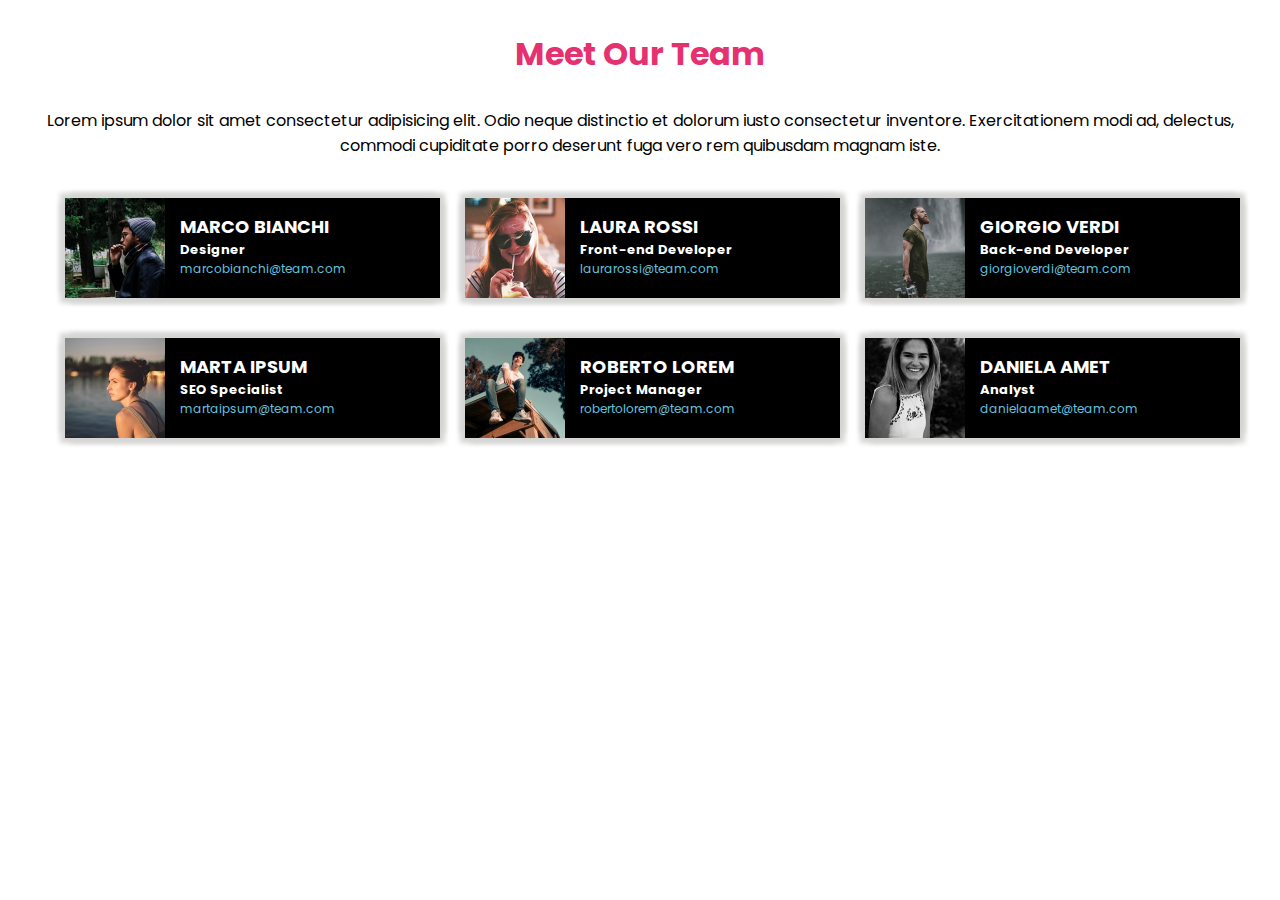
<file: index.html>
<!DOCTYPE html>
<html lang="en">

<head>
    <meta charset="UTF-8">
    <meta http-equiv="X-UA-Compatible" content="IE=edge">
    <meta name="viewport" content="width=device-width, initial-scale=1.0">
    <link rel="preconnect" href="https://fonts.googleapis.com">
    <link rel="preconnect" href="https://fonts.gstatic.com" crossorigin>
    <link href="https://fonts.googleapis.com/css2?family=Poppins:wght@400;800&display=swap" rel="stylesheet">
    <link rel="stylesheet" href="./css/style.css">
    <title>Meet Out Team</title>
</head>

<body>
    <!-- header con titolo -->
    <header>
        <h1>Meet Our Team</h1>
    </header>
    <!-- article con testo -->
    <div id="section">
        <p>Lorem ipsum dolor sit amet consectetur adipisicing elit. Odio neque distinctio et dolorum iusto consectetur
            inventore. Exercitationem modi ad, delectus, commodi cupiditate porro deserunt fuga vero rem quibusdam
            magnam iste.</p>
    </div>

    <div class="container clearfix">
        <div class="bordo clearfix float-left">
            <div class="float-left immagine"><img src="./img/male1.png" alt="Marco">
            </div>
            <div class="float-left info">
                <h3>Marco Bianchi</h3>
                <h5>Designer</h5>
                <a href="marcobianchi@team.com">marcobianchi@team.com</a>
            </div>
        </div>

        <div class="bordo clearfix float-left">
            <div class="float-left immagine"><img src="./img/female1.png" alt="Laura">
            </div>
            <div class="float-left info">
                <h3>Laura Rossi</h3>
                <h5>Front-end Developer</h5>
                <a href="laurarossi@team.com">laurarossi@team.com</a>
            </div>
        </div>

        <div class="bordo clearfix float-left">
            <div class="float-left immagine"><img src="./img/male2.png" alt="Giorgio">
            </div>
            <div class="float-left info">
                <h3>Giorgio Verdi</h3>
                <h5>Back-end Developer</h5>
                <a href="giorgioverdi@team.com">giorgioverdi@team.com</a>
            </div>
        </div>




        <div class="bordo clearfix float-left">
            <div class="float-left immagine"><img src="./img/female2.png" alt="Marta">
            </div>
            <div class="float-left info">
                <h3>Marta Ipsum</h3>
                <h5>SEO Specialist</h5>
                <a href="martaipsum@team.com">martaipsum@team.com</a>
            </div>
        </div>

        <div class="bordo clearfix float-left">
            <div class="float-left immagine"><img src="./img/male3.png" alt="Roberto">
            </div>
            <div class="float-left info">
                <h3>Roberto Lorem</h3>
                <h5>Project Manager</h5>
                <a href="robertolorem@team.com">robertolorem@team.com</a>
            </div>
        </div>

        <div class="bordo clearfix float-left">
            <div class="float-left immagine"><img src="./img/female3.png" alt="Daniela">
            </div>
            <div class="float-left info">
                <h3>Daniela Amet</h3>
                <h5>Analyst</h5>
                <a href="danielaamet@team.com">danielaamet@team.com</a>
            </div>
        </div>

    </div>


</body>

</html>
</file>
<file: css/style.css>
*{
    padding: 0;
    margin: 0 auto;
    box-sizing: border-box;
}

body{
    font-family: 'Poppins', sans-serif;
    max-width: 1200px;
    text-align: center;
}

header > h1{
    color: #e53170;
    margin-top: 30px;
}

#section > p{
    margin-top: 30px;
}

.container{
    text-align: center;
}

.bordo{
    margin-top: 40px;
    margin-left: 25px;   
    width: calc(100% / 3 - 25px);  
    background-color: black;
    box-shadow: 5px  5px 5px #d5d5d4,
    -5px -5px 5px #d5d5d4,
     5px -5px 5px #d5d5d4,
    -5px  5px 5px #d5d5d4;
}

.float-left{
    float: left;
}

.clearfix::after{
    clear: both;
    display: table;
    content: "";
}

.info{
   text-align: left;
   margin-top: 15px;
   margin-left: 15px;
   font-size: 12px;
}

.info h3{
    color: #fff;
    font-size: 18px;
    text-transform: uppercase;
}

.info h5{
    color: #fff;
    font-size: 13px;
}

.info a{
    color: #65c0de;
    text-decoration: none;
    margin-top: 5px;
}

.immagine{
    width: 100px;
}

img{
    width: 100%;
    display: block;
}

.shadow{
    box-shadow: 5px red;
}


/* .container > div{
    width: 33%;
    border: 2px solid black;
} */

/* 

 */
</file>
